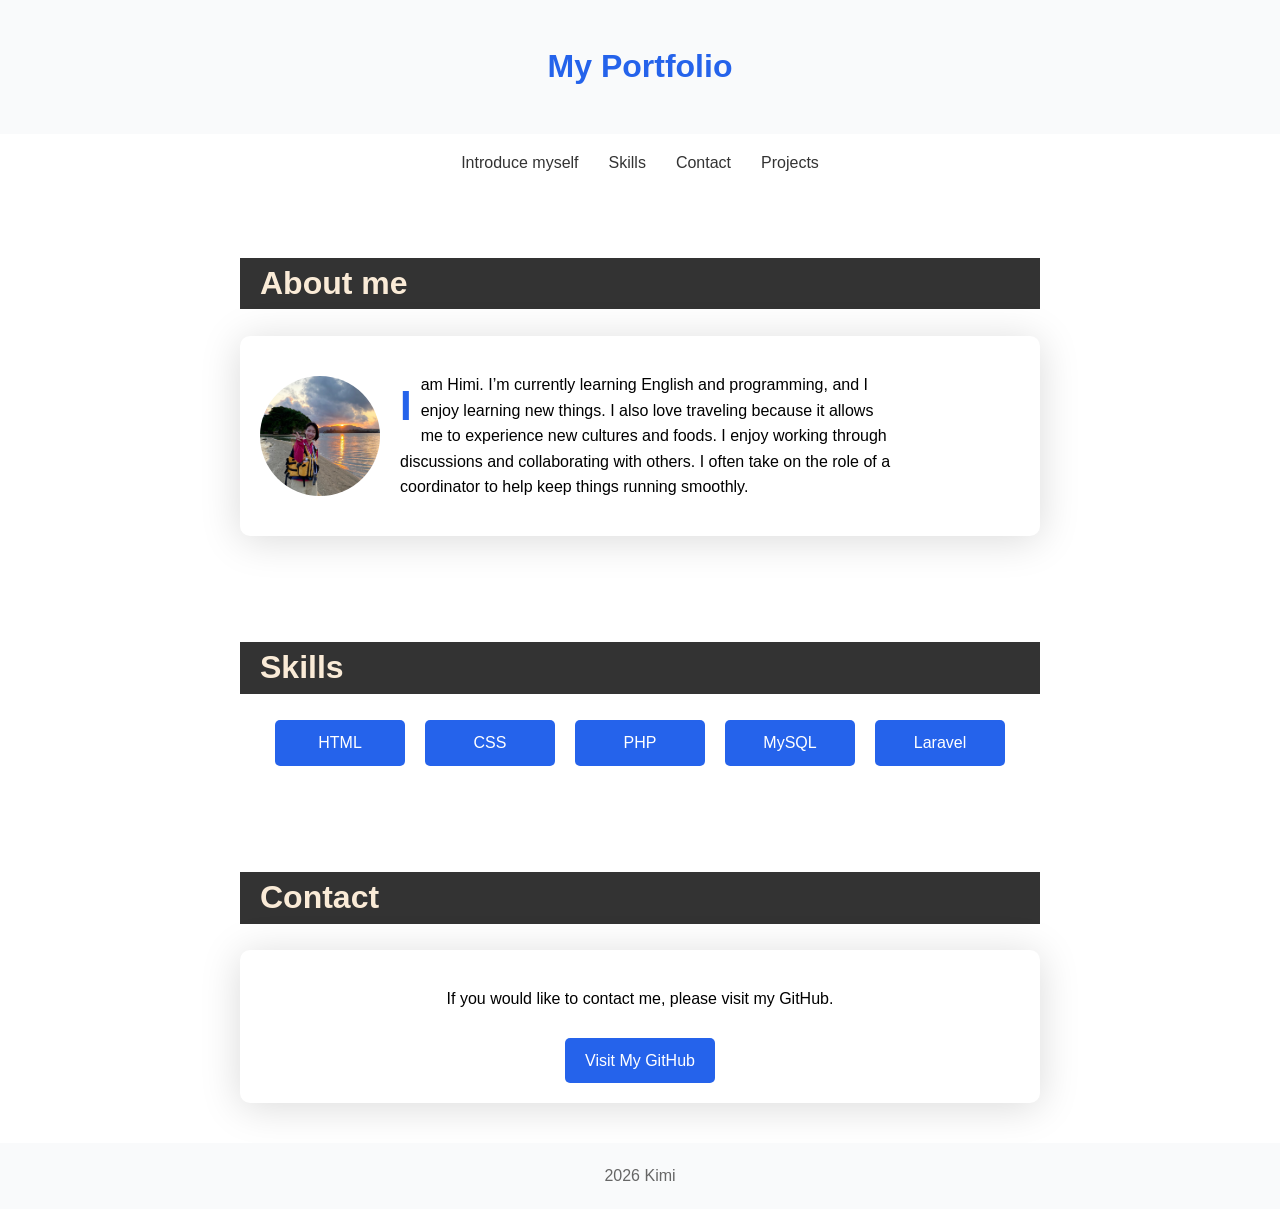
<file: index.html>
<!DOCTYPE html>
<html lang="en">
<head>
    <meta charset="UTF-8">
    <meta name="viewport" content="width=device-width, initial-scale=1.0">
    <title>Introduce myself</title>
    <link rel="stylesheet" href="css/style.css">
</head>
<body>
    <header>
        <h1>My Portfolio</h1>
    </header>
    <nav>
        <ul>
            <li><a href="#introduce">Introduce myself</a></li>
            <li><a href="#skill">Skills</a></li>
            <li><a href="#contact">Contact</a></li>
            <li><a href="projects.html">Projects</a></li>
        </ul>
    </nav>
    <section id="introduce">
        <h2>About me</h2>
        <div class="card profile">
            <img src="images/IMG_9537.JPG" alt="profile">
            <div class="profile-text">
                <p><span class="first-word">I</span>am Himi.  

                    I’m currently learning English and programming, and I enjoy learning new things.  
                    I also love traveling because it allows me to experience new cultures and foods.  
                    
                    I enjoy working through discussions and collaborating with others.  
                    I often take on the role of a coordinator to help keep things running smoothly.
                </p>
            </div>
        </div>
    </section>
    <section id="skill">
        <h2>Skills</h2>
        <div class="skills-grid">
            <div class="skill-card">HTML</div>
            <div class="skill-card">CSS</div>
            <div class="skill-card">PHP</div>
            <div class="skill-card">MySQL</div>
            <div class="skill-card">Laravel</div>
        </div>
    </section>
    
    <section id="contact">
        <h2>Contact</h2>
        <div class="card contact-card">
            <p>If you would like to contact me, please visit my GitHub.</p>
            <a href="https://github.com/se1rios0202-source" class="btn" target="_blank">Visit My GitHub</a>
        </div>
    </section>
    <footer>
        <p>2026 Kimi</p>
    </footer>
</body>

</html>
</file>
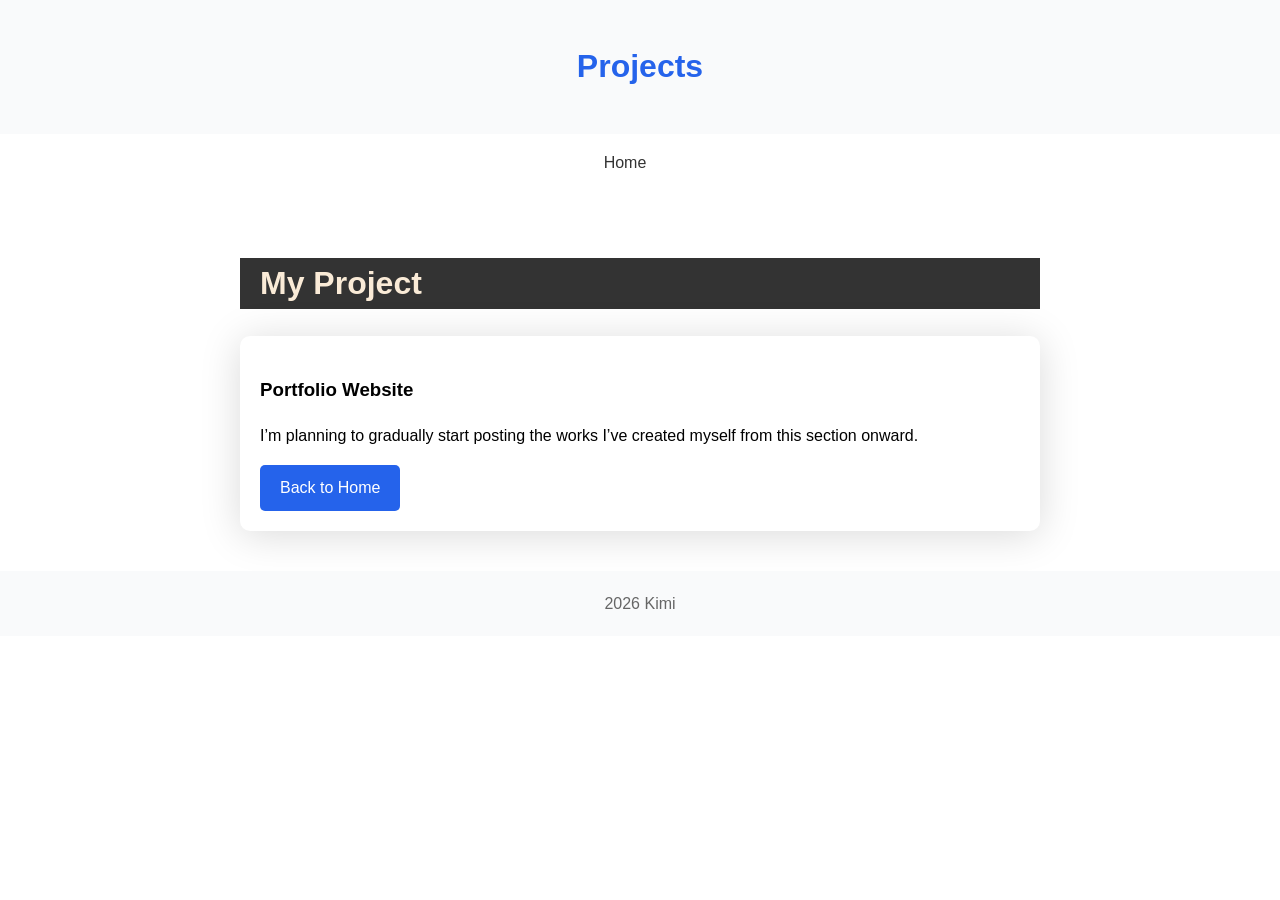
<file: projects.html>
<!DOCTYPE html>
<html lang="en">
<head>
    <meta charset="UTF-8">
    <meta name="viewport" content="width=device-width, initial-scale=1.0">
    <title>Projects</title>
    <link rel="stylesheet" href="css/style.css">
</head>
<body>
    <header>
        <h1>Projects</h1>
    </header>
    <nav>
        <ul>
            <li><a href="index.html">Home</a></li>
            <li><a href="projects.html"></a></li>
        </ul>
    </nav>

    <section>
        <h2>My Project</h2>
        <div class="card projects-card">
            <h3>Portfolio Website</h3>
            <p>
                I’m planning to gradually start posting the works I’ve created myself from this section onward.
            </p>
            <a href="index.html" class="btn">Back to Home</a>
        </div>
    </section>

    <footer>
        <p>2026 Kimi</p>
    </footer>
</body>
</html>
</file>
<file: css/style.css>
body {
    font-family: Arial, sans-serif;
    margin: 0;
    line-height: 1.6;
}

header {
    background: #F9FAFB;
    color: #2563EB;
    text-align: center;
    padding: 20px;
}
section {
    padding: 40px 40px;
    max-width: 800px;
    margin: auto;
}

h2 {
    font-size: 32px;
    padding: 0px 20px;
    color: antiquewhite;
    background: #333;
}

nav ul{
    display: flex;
    justify-content: center;
    list-style: none;
    padding: 0;
}
nav li {
    margin: 0 15px;
}
nav a {
    text-decoration: none;
    color: #333;
    transition: 0.3s;

}
nav a:hover{
    color: #2563EB;
}

footer {
    text-align: center;
    padding: 20px;
    background: #F9FAFB;
    color: #666;
}
footer p {
    margin: 0;
}

input {
    padding: 8px;
    margin-right: 10px;
}

button {
    padding: 8px 12px;
}

.welcome-message {
    text-align: center;
    font-size: 24px;
    color: #2563EB;
    margin: 20px 0;
}
.welcome-sub {
    text-align: center;
    font-size: 16px;
    color: #555;
    margin-bottom: 20px;
}

.card{
    background: #fff;
    padding: 20px;
    border-radius: 10px;
    box-shadow: 0 4px 40px rgba(0,0,0,0.15);
    transition: 0.3s;
}
.card:hover{
    transform : translateY(-5px);
    box-shadow: 0 8px 20px rgba(0,0,0,0.15);

}
.btn {
    display: inline-block;
    padding: 10px 20px;
    background: #2563EB;
    color: white;
    border-radius: 5px;
    text-decoration: none;
    transition: 0.3s;
}
.send-btn{
    background: #6b7280;
}

.btn:hover {
    background: #1d4ed8;
    transform: translateY(-2px);
}
.portfolio-btn {
    background: #2563EB;
}
.portfolio-btn:hover{
    background: #1d4ed8;
}

.profile{
    display: flex;
    align-items: center;
    gap: 20px;
}
.profile img{
    width: 120px;
    height: 120px;
    border-radius: 50%;
    object-fit: cover;
}
.profile-text {
    max-width: 500px;

}
.profile-text p::first-letter{
    color: #2563EB;
    font-size: 42px;
    font-weight: bold;
    float:left;
    margin-right: 9px;
}

.skills ul{
    margin: 0;
    padding-left: 20px;
}
.skills-grid{
    display: flex;
    flex-wrap: wrap;
    gap: 20px;
    justify-content: center;
}
.skill-card{
    background: #2563EB;
    color: white;
    padding: 10px 15px;
    border-radius: 5px;
    transition: 0.3s;
    min-width: 100px;
    text-align: center;
}
.skill-card:hover{
    transform: scale(1.1);
}

.project-card h3 {
    margin-top: 0;
    color: #2563EB;
}
.project-card p {
    margin-bottom: 0;
}

.contact-card {
    text-align: center;
}
.contact-card .btn {
    margin-top: 10px;
    display: inline-block;
}
.contact-form {
    max-width: 500px;
    margin: 50px auto;
    padding: 30px;
}
.contact-form input,
.contact-form textarea {
    width: 100%;
    padding: 10px;
    margin-bottom: 15px;
    border: 1px solid #ddd;
    border-radius: 5px;
    box-sizing: border-box;
}
.contact-form textarea {
    min-height: 120px;
    resize: vertical;
}
.contact-form button {
    display: block;
    margin: 0 auto;
    padding: 10px 20px;
    background: #2563EB;
    color: white;
    border: none;
    border-radius: 5px;
    cursor: pointer;
}
.contact-form button:hover {
    background: #1d4ed8;
}

.project-card h3 {
    margin-top: 0;
    color: #2563EB;
}
.project-card p {
    margin-bottom: 20px;
}
.project-card .btn {
    display: inline-block;
}

.result-message {
    min-height: 120px;
    display: flex;
    flex-direction: column;
    justify-content: center;
    align-items: center;
}
.error-message {
    color: red;
    text-align: center;
}
.success-message {
    font-size: 20px;
    color: #2563EB;
}
.success-sub {
    color: #555;
}


@media(max-width:600px){
    .profile{
        flex-direction: column;
        text-align: center;
    }
    .skills-grid{
        justify-content: center;
    }
    .skill-card{
        width: 45%;
        text-align: center;
    }
}
</file>
